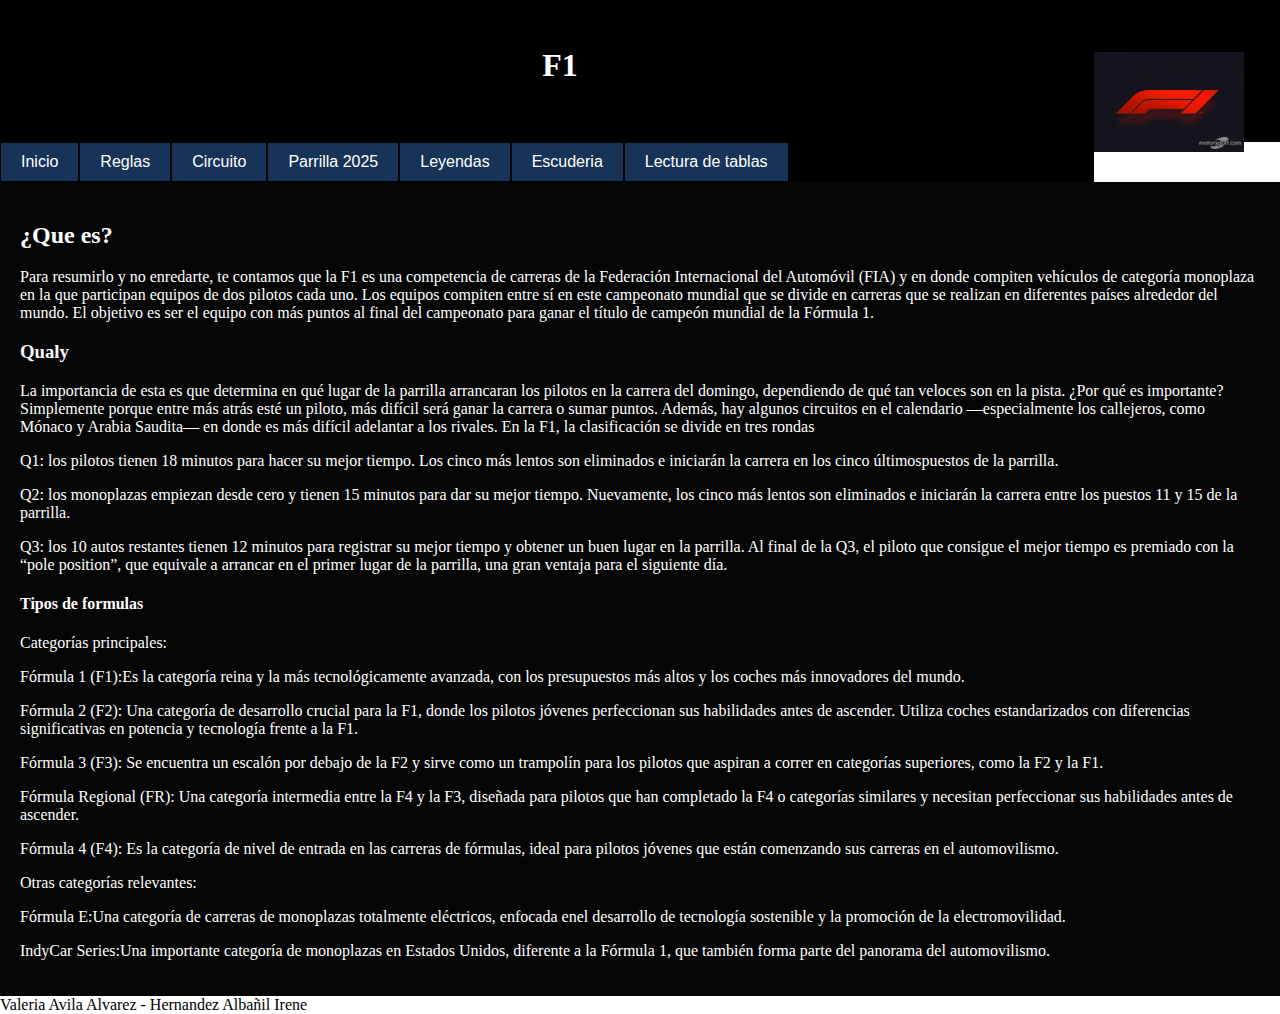
<file: index.html>
<!DOCTYPE html> <!--Indica el tipo de docta-->
<html  lang="es"> <!--HTML es la etiqueta raiz, lang indica el lenguaje "es" de español-->
<head> <!--Cabeza del documento-->
    <title> Proyecto</title> <!--Indica el titulo de la pagina-->
    <meta charset="UTF-8"> <!--Este metadato indica el tipo de caracter que usa la pagina-->
    <link rel="stylesheet" href="miestilo.css"> <!--Enlace a documentos externos-->
</head> <!--Termina el area de la cabeza del documento-->
<body> 
    <header> 
        <p>
            <h1> F1  
                <img src="Img/Logo.jpg" class="imagen-inline"> 
        </p> </h1>
    </header>
<nav class="navbar">
    <ul>
        <li><button class="btn-nav"><a href="inicio.html" class="a">Inicio</a></button></li>   
        <li><button class="btn-nav"><a href="reglas.html"class="a">Reglas</a></button></li> 
        <li><button class="btn-nav"><a href="circuitos.html"class="a">Circuito</a></button></li> 
        <li><button class="btn-nav"><a href="parrilla.html"class="a">Parrilla 2025</a></button></li>
        <li><button class="btn-nav"><a href="leyenda.html"class="a">Leyendas</a></button></li>
        <li><button class="btn-nav"><a href="escuderia.html"class="a">Escuderia</a></button></li>
        <li><button class="btn-nav"><a href="LecturaDeTablas.html"class="a">Lectura de tablas</a></button></li>
    </ul>
</nav>
<div class="contenedor">
            <article class="articulo">
                <h2> ¿Que es? </h2>
                <p> Para resumirlo y no enredarte, te contamos que la F1 es una competencia de carreras de la Federación Internacional del Automóvil (FIA) y en donde compiten vehículos de categoría monoplaza en la que participan equipos de dos pilotos cada uno. Los equipos compiten entre sí
                     en este campeonato mundial que se divide en carreras que se realizan en diferentes países alrededor del mundo. El objetivo es ser el equipo con más puntos al final del campeonato para ganar el título de campeón mundial de la Fórmula 1.</p>
            <h3>Qualy</h3>
                <p> La importancia de esta es que determina en qué lugar de la parrilla arrancaran los pilotos en la carrera del domingo, dependiendo de qué tan veloces son en la pista. ¿Por qué es importante? Simplemente porque entre más atrás esté un piloto, más difícil será ganar la carrera o sumar puntos. Además, hay algunos circuitos en el calendario —especialmente los 
                    callejeros, como Mónaco y Arabia Saudita— en donde es más difícil adelantar a los rivales. En la F1, la clasificación se divide en tres rondas <p></p>
                    Q1: los pilotos tienen 18 minutos para hacer su mejor tiempo. Los cinco más lentos son eliminados e iniciarán la carrera en los cinco últimospuestos de la parrilla. <p></p>
                    Q2: los monoplazas empiezan desde cero y tienen 15 minutos para dar su mejor tiempo. Nuevamente, los cinco más lentos son eliminados e iniciarán la carrera entre los puestos 11 y 15 de la parrilla. <p></p>
                    Q3: los 10 autos restantes tienen 12 minutos para registrar su mejor tiempo y obtener un buen lugar en la parrilla. Al final de la Q3, el piloto que consigue el mejor tiempo es premiado con la “pole position”, que equivale a arrancar en el primer lugar de la parrilla, una gran ventaja para el siguiente día.</p>
               <h4>Tipos de formulas</h4>
                <p> Categorías principales:<p></p>
                Fórmula 1 (F1):Es la categoría reina y la más tecnológicamente avanzada, con los presupuestos más altos y los coches más innovadores del mundo. <p></p>
                Fórmula 2 (F2): Una categoría de desarrollo crucial para la F1, donde los pilotos jóvenes perfeccionan sus habilidades antes de ascender. Utiliza coches estandarizados con diferencias significativas en potencia y tecnología frente a la F1.<p></p>
                Fórmula 3 (F3): Se encuentra un escalón por debajo de la F2 y sirve como un trampolín para los pilotos que aspiran a correr en categorías superiores, como la F2 y la F1.<p></p>
                Fórmula Regional (FR): Una categoría intermedia entre la F4 y la F3, diseñada para pilotos que han completado la F4 o categorías similares y necesitan perfeccionar sus habilidades antes de ascender.<p></p>
                Fórmula 4 (F4): Es la categoría de nivel de entrada en las carreras de fórmulas, ideal para pilotos jóvenes que están comenzando sus carreras en el automovilismo. <p></p>
                Otras categorías relevantes: <p></p>
                Fórmula E:Una categoría de carreras de monoplazas totalmente eléctricos, enfocada enel desarrollo de tecnología sostenible y la promoción de la electromovilidad.<p></p>
                IndyCar Series:Una importante categoría de monoplazas en Estados Unidos, diferente a la Fórmula 1, que también forma parte del panorama del automovilismo.</p></article>
             </div>
             <footer class="pie">Valeria Avila Alvarez - Hernandez Albañil Irene</footer>
        
</body> <!--Cierre del cuerpo del documento-->
</html> <!--Termina el documento-->
</file>
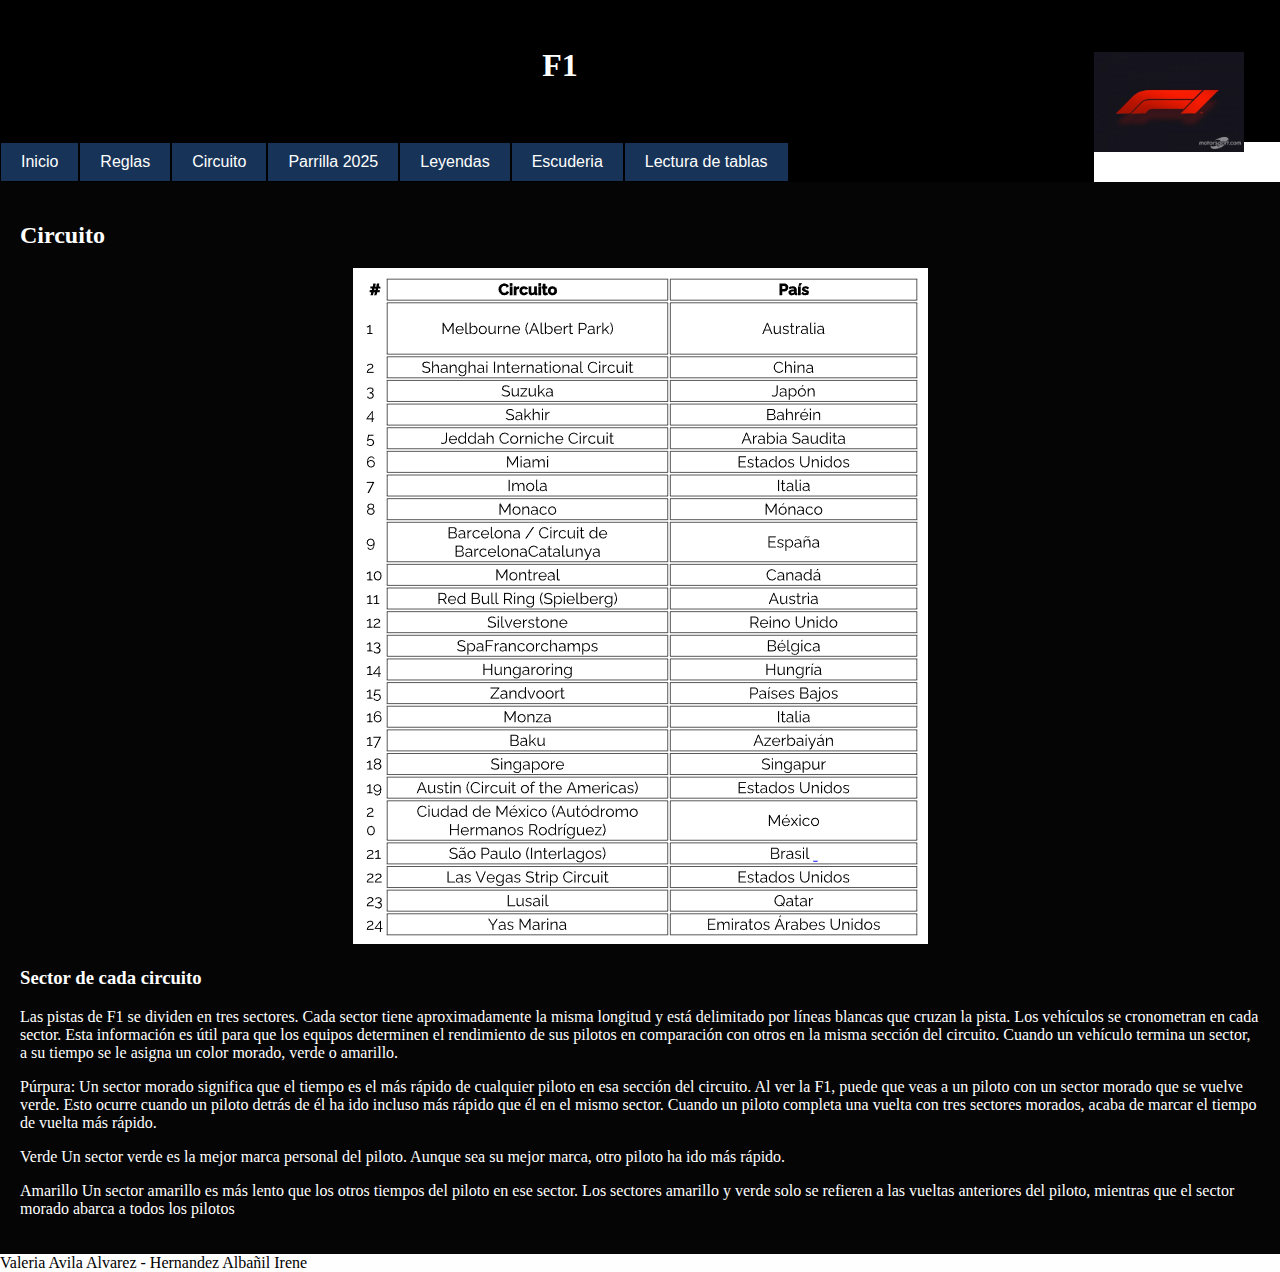
<file: circuitos.html>
<!DOCTYPE html> <!--Indica el tipo de docta-->
<html  lang="es"> <!--HTML es la etiqueta raiz, lang indica el lenguaje "es" de español-->
<head> <!--Cabeza del documento-->
    <title> Proyecto</title> <!--Indica el titulo de la pagina-->
    <meta charset="UTF-8"> <!--Este metadato indica el tipo de caracter que usa la pagina-->
    <link rel="stylesheet" href="circuitos.css"> <!--Enlace a documentos externos-->
</head> <!--Termina el area de la cabeza del documento-->
<body> 
    <header> 
        <p>
            <h1> F1  
                <img src="Img/Logo.jpg" class="imagen-inline"> 
        </p> </h1>
    </header>
<nav class="navbar">
    <ul>
        <li><button class="btn-nav"><a href="inicio.html" class="a">Inicio</a></button></li>   
        <li><button class="btn-nav"><a href="reglas.html"class="a">Reglas</a></button></li> 
        <li><button class="btn-nav"><a href="circuitos.html"class="a">Circuito</a></button></li> 
        <li><button class="btn-nav"><a href="parrilla.html"class="a">Parrilla 2025</a></button></li>
        <li><button class="btn-nav"><a href="leyenda.html"class="a">Leyendas</a></button></li>
        <li><button class="btn-nav"><a href="escuderia.html"class="a">Escuderia</a></button></li>
        <li><button class="btn-nav"><a href="LecturaDeTablas.html"class="a">Lectura de tablas</a></button></li>
    </ul>
</nav>
<div class="contenedor">
            <article class="articulo">
                <h2> Circuito</h2>
                <div class="contenedor-img">
                    <img src="Img/circuitos.PNG" class="contenedor-img">
                </div>
                <h3> Sector de cada circuito </h3>
                <p>Las pistas de F1 se dividen en tres sectores. Cada sector tiene aproximadamente la misma longitud y está delimitado por líneas blancas que cruzan la pista. Los vehículos se cronometran en cada sector. Esta información es útil para que los equipos determinen el rendimiento de sus pilotos en comparación con otros en la misma sección del circuito. Cuando un vehículo termina un sector, a su tiempo se le asigna un color morado, verde o amarillo.</p>
                <p>Púrpura: Un sector morado significa que el tiempo es el más rápido de cualquier piloto en esa sección del circuito. Al ver la F1, puede que veas a un piloto con un sector morado que se vuelve verde. Esto ocurre cuando un piloto detrás de él ha ido incluso más rápido que él en el mismo sector. Cuando un piloto completa una vuelta con tres sectores morados, acaba de marcar el tiempo de vuelta más rápido.
                <p>Verde Un sector verde es la mejor marca personal del piloto. Aunque sea su mejor marca, otro piloto ha ido más rápido.</p>
                <p>Amarillo Un sector amarillo es más lento que los otros tiempos del piloto en ese sector. Los sectores amarillo y verde solo se refieren a las vueltas anteriores del piloto, mientras que el sector morado abarca a todos los pilotos</p></article>
             </div>
             <footer class="pie">Valeria Avila Alvarez - Hernandez Albañil Irene</footer>
        
</body> <!--Cierre del cuerpo del documento-->
</html> <!--Termina el documento-->
</file>
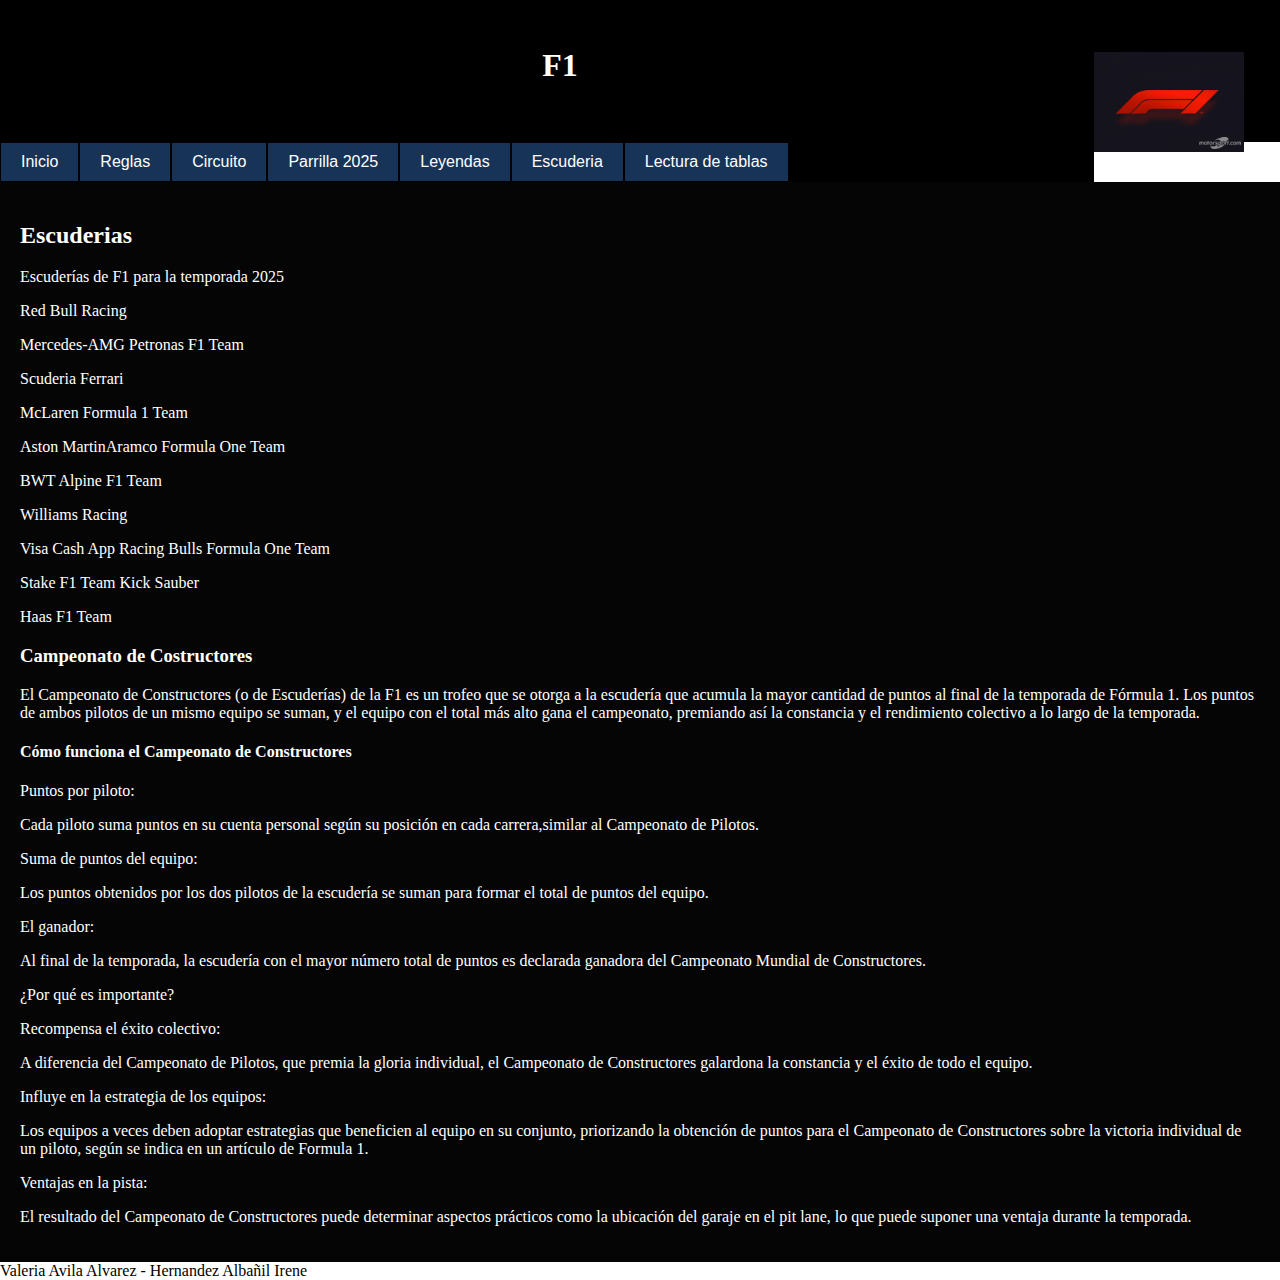
<file: escuderia.html>
<!DOCTYPE html> <!--Indica el tipo de docta-->
<html  lang="es"> <!--HTML es la etiqueta raiz, lang indica el lenguaje "es" de español-->
<head> <!--Cabeza del documento-->
    <title> Proyecto</title> <!--Indica el titulo de la pagina-->
    <meta charset="UTF-8"> <!--Este metadato indica el tipo de caracter que usa la pagina-->
    <link rel="stylesheet" href="escuderia.css"> <!--Enlace a documentos externos-->
</head> <!--Termina el area de la cabeza del documento-->
<body> 
    <header> 
        <p>
            <h1> F1  
                <img src="Img/Logo.jpg" class="imagen-inline"> 
        </p> </h1>
    </header>
<nav class="navbar">
    <ul>
        <li><button class="btn-nav"><a href="inicio.html" class="a">Inicio</a></button></li>   
        <li><button class="btn-nav"><a href="reglas.html"class="a">Reglas</a></button></li> 
        <li><button class="btn-nav"><a href="circuitos.html"class="a">Circuito</a></button></li> 
        <li><button class="btn-nav"><a href="parrilla.html"class="a">Parrilla 2025</a></button></li>
        <li><button class="btn-nav"><a href="leyenda.html"class="a">Leyendas</a></button></li>
        <li><button class="btn-nav"><a href="escuderia.html"class="a">Escuderia</a></button></li>
        <li><button class="btn-nav"><a href="LecturaDeTablas.html"class="a">Lectura de tablas</a></button></li>
    </ul>
</nav>
<div class="contenedor">
            <article class="articulo">
                <h2> Escuderias</h2>
                <p> Escuderías de F1 para la temporada 2025</p>
                <p>Red Bull Racing</p>
                <p>Mercedes-AMG Petronas F1 Team</p>
                <p>Scuderia Ferrari</p>
                <p>McLaren Formula 1 Team</p>
                <p>Aston MartinAramco Formula One Team</p>
                <p>BWT Alpine F1 Team</p>
                <p>Williams Racing</p>
                <p>Visa Cash App Racing Bulls Formula One Team</p>
                <p>Stake F1 Team Kick Sauber</p>
                <p>Haas F1 Team</p>

            <h3>Campeonato de Costructores</h3>
                <p> El Campeonato de Constructores (o de Escuderías) de la F1 es un trofeo que se otorga a la escudería que acumula la mayor cantidad de puntos al final de la temporada de Fórmula 1. Los puntos de ambos pilotos de un mismo equipo se suman, y el equipo con el total más alto gana el campeonato, premiando así la constancia y el rendimiento colectivo a lo largo de la temporada.</p>
               <h4>Cómo funciona el Campeonato de Constructores</h4>
                <p> Puntos por piloto:</p>
                <p>Cada piloto suma puntos en su cuenta personal según su posición en cada carrera,similar al Campeonato de Pilotos.</p>
                <p>Suma de puntos del equipo:</p>
                <p>Los puntos obtenidos por los dos pilotos de la escudería se suman para formar el total de puntos del equipo.</p>
                <p>El ganador:</p>
                <p>Al final de la temporada, la escudería con el mayor número total de puntos es declarada ganadora del Campeonato Mundial de Constructores.</p>
                <p>¿Por qué es importante?</p>
                <p>Recompensa el éxito colectivo: 
                <p>A diferencia del Campeonato de Pilotos, que premia la gloria individual, el Campeonato de Constructores galardona la constancia y el éxito de todo el equipo.</p>
                <p>Influye en la estrategia de los equipos: </p>
                <p>Los equipos a veces deben adoptar estrategias que beneficien al equipo en su conjunto, priorizando la obtención de puntos para el Campeonato de Constructores sobre la victoria individual de un piloto, según se indica en un artículo de Formula 1.</p>
                <p>Ventajas en la pista: </p>
                <p>El resultado del Campeonato de Constructores puede determinar aspectos prácticos como la ubicación del garaje en el pit lane, lo que puede suponer una ventaja durante la temporada.</p>
                </article>
             </div>
             <footer class="pie">Valeria Avila Alvarez - Hernandez Albañil Irene</footer>
             </body>
</html>
</file>
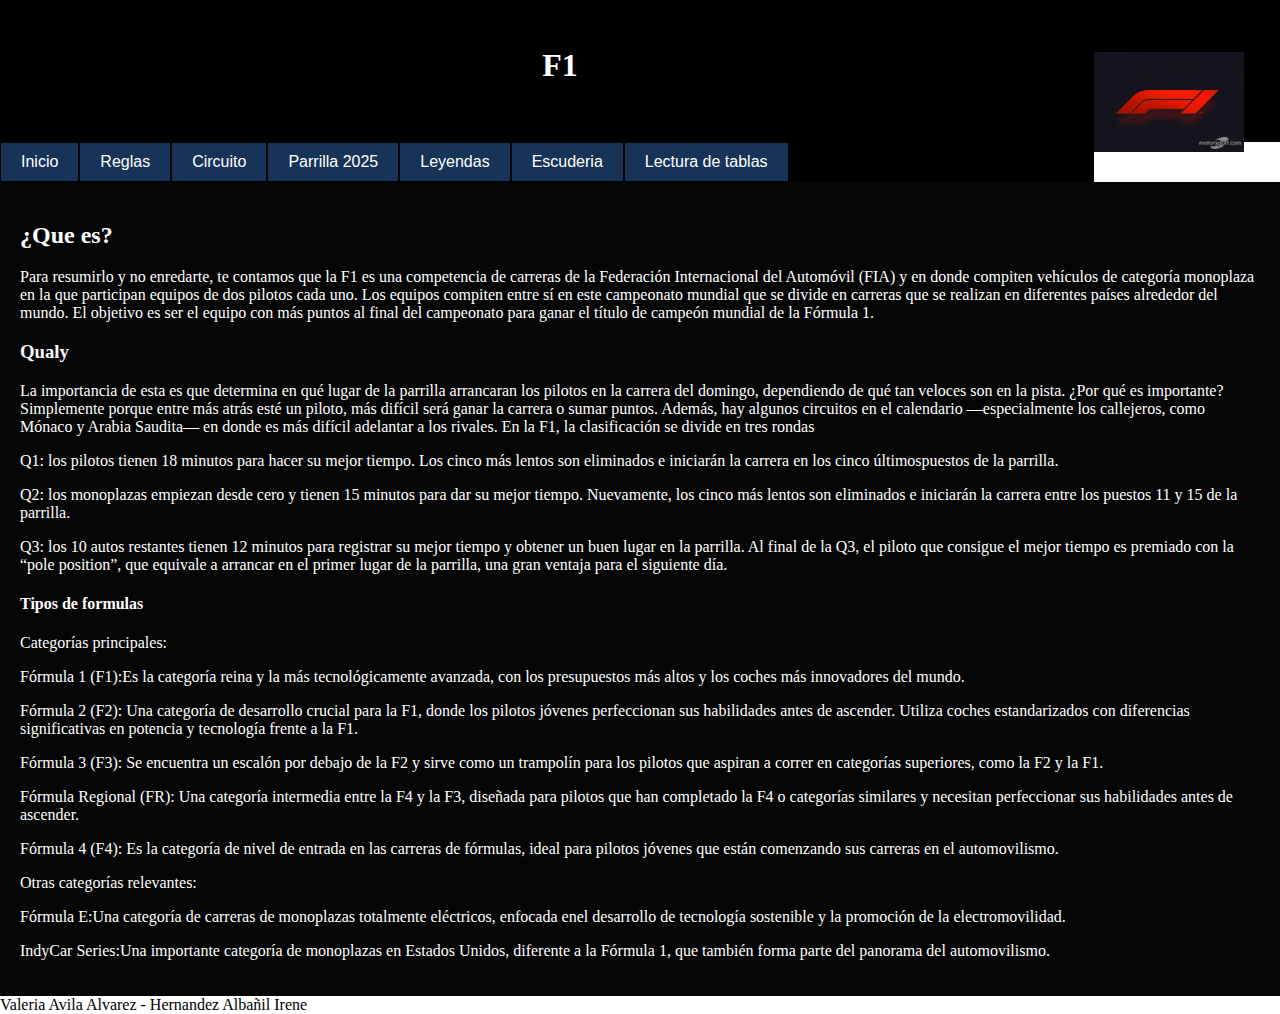
<file: inicio.html>
<!DOCTYPE html> <!--Indica el tipo de docta-->
<html  lang="es"> <!--HTML es la etiqueta raiz, lang indica el lenguaje "es" de español-->
<head> <!--Cabeza del documento-->
    <title> Proyecto</title> <!--Indica el titulo de la pagina-->
    <meta charset="UTF-8"> <!--Este metadato indica el tipo de caracter que usa la pagina-->
    <link rel="stylesheet" href="miestilo.css"> <!--Enlace a documentos externos-->
</head> <!--Termina el area de la cabeza del documento-->
<body> 
    <header> 
        <p>
            <h1> F1  
                <img src="Img/Logo.jpg" class="imagen-inline"> 
        </p> </h1>
    </header>
<nav class="navbar">
    <ul>
        <li><button class="btn-nav"><a href="inicio.html" class="a">Inicio</a></button></li>   
        <li><button class="btn-nav"><a href="reglas.html"class="a">Reglas</a></button></li> 
        <li><button class="btn-nav"><a href="circuitos.html"class="a">Circuito</a></button></li> 
        <li><button class="btn-nav"><a href="parrilla.html"class="a">Parrilla 2025</a></button></li>
        <li><button class="btn-nav"><a href="leyenda.html"class="a">Leyendas</a></button></li>
        <li><button class="btn-nav"><a href="escuderia.html"class="a">Escuderia</a></button></li>
        <li><button class="btn-nav"><a href="LecturaDeTablas.html"class="a">Lectura de tablas</a></button></li>
    </ul>
</nav>
<div class="contenedor">
            <article class="articulo">
                <h2> ¿Que es? </h2>
                <p> Para resumirlo y no enredarte, te contamos que la F1 es una competencia de carreras de la Federación Internacional del Automóvil (FIA) y en donde compiten vehículos de categoría monoplaza en la que participan equipos de dos pilotos cada uno. Los equipos compiten entre sí
                     en este campeonato mundial que se divide en carreras que se realizan en diferentes países alrededor del mundo. El objetivo es ser el equipo con más puntos al final del campeonato para ganar el título de campeón mundial de la Fórmula 1.</p>
            <h3>Qualy</h3>
                <p> La importancia de esta es que determina en qué lugar de la parrilla arrancaran los pilotos en la carrera del domingo, dependiendo de qué tan veloces son en la pista. ¿Por qué es importante? Simplemente porque entre más atrás esté un piloto, más difícil será ganar la carrera o sumar puntos. Además, hay algunos circuitos en el calendario —especialmente los 
                    callejeros, como Mónaco y Arabia Saudita— en donde es más difícil adelantar a los rivales. En la F1, la clasificación se divide en tres rondas <p></p>
                    Q1: los pilotos tienen 18 minutos para hacer su mejor tiempo. Los cinco más lentos son eliminados e iniciarán la carrera en los cinco últimospuestos de la parrilla. <p></p>
                    Q2: los monoplazas empiezan desde cero y tienen 15 minutos para dar su mejor tiempo. Nuevamente, los cinco más lentos son eliminados e iniciarán la carrera entre los puestos 11 y 15 de la parrilla. <p></p>
                    Q3: los 10 autos restantes tienen 12 minutos para registrar su mejor tiempo y obtener un buen lugar en la parrilla. Al final de la Q3, el piloto que consigue el mejor tiempo es premiado con la “pole position”, que equivale a arrancar en el primer lugar de la parrilla, una gran ventaja para el siguiente día.</p>
               <h4>Tipos de formulas</h4>
                <p> Categorías principales:<p></p>
                Fórmula 1 (F1):Es la categoría reina y la más tecnológicamente avanzada, con los presupuestos más altos y los coches más innovadores del mundo. <p></p>
                Fórmula 2 (F2): Una categoría de desarrollo crucial para la F1, donde los pilotos jóvenes perfeccionan sus habilidades antes de ascender. Utiliza coches estandarizados con diferencias significativas en potencia y tecnología frente a la F1.<p></p>
                Fórmula 3 (F3): Se encuentra un escalón por debajo de la F2 y sirve como un trampolín para los pilotos que aspiran a correr en categorías superiores, como la F2 y la F1.<p></p>
                Fórmula Regional (FR): Una categoría intermedia entre la F4 y la F3, diseñada para pilotos que han completado la F4 o categorías similares y necesitan perfeccionar sus habilidades antes de ascender.<p></p>
                Fórmula 4 (F4): Es la categoría de nivel de entrada en las carreras de fórmulas, ideal para pilotos jóvenes que están comenzando sus carreras en el automovilismo. <p></p>
                Otras categorías relevantes: <p></p>
                Fórmula E:Una categoría de carreras de monoplazas totalmente eléctricos, enfocada enel desarrollo de tecnología sostenible y la promoción de la electromovilidad.<p></p>
                IndyCar Series:Una importante categoría de monoplazas en Estados Unidos, diferente a la Fórmula 1, que también forma parte del panorama del automovilismo.</p></article>
             </div>
             <footer class="pie">Valeria Avila Alvarez - Hernandez Albañil Irene</footer>
        
</body> <!--Cierre del cuerpo del documento-->
</html> <!--Termina el documento-->
</file>
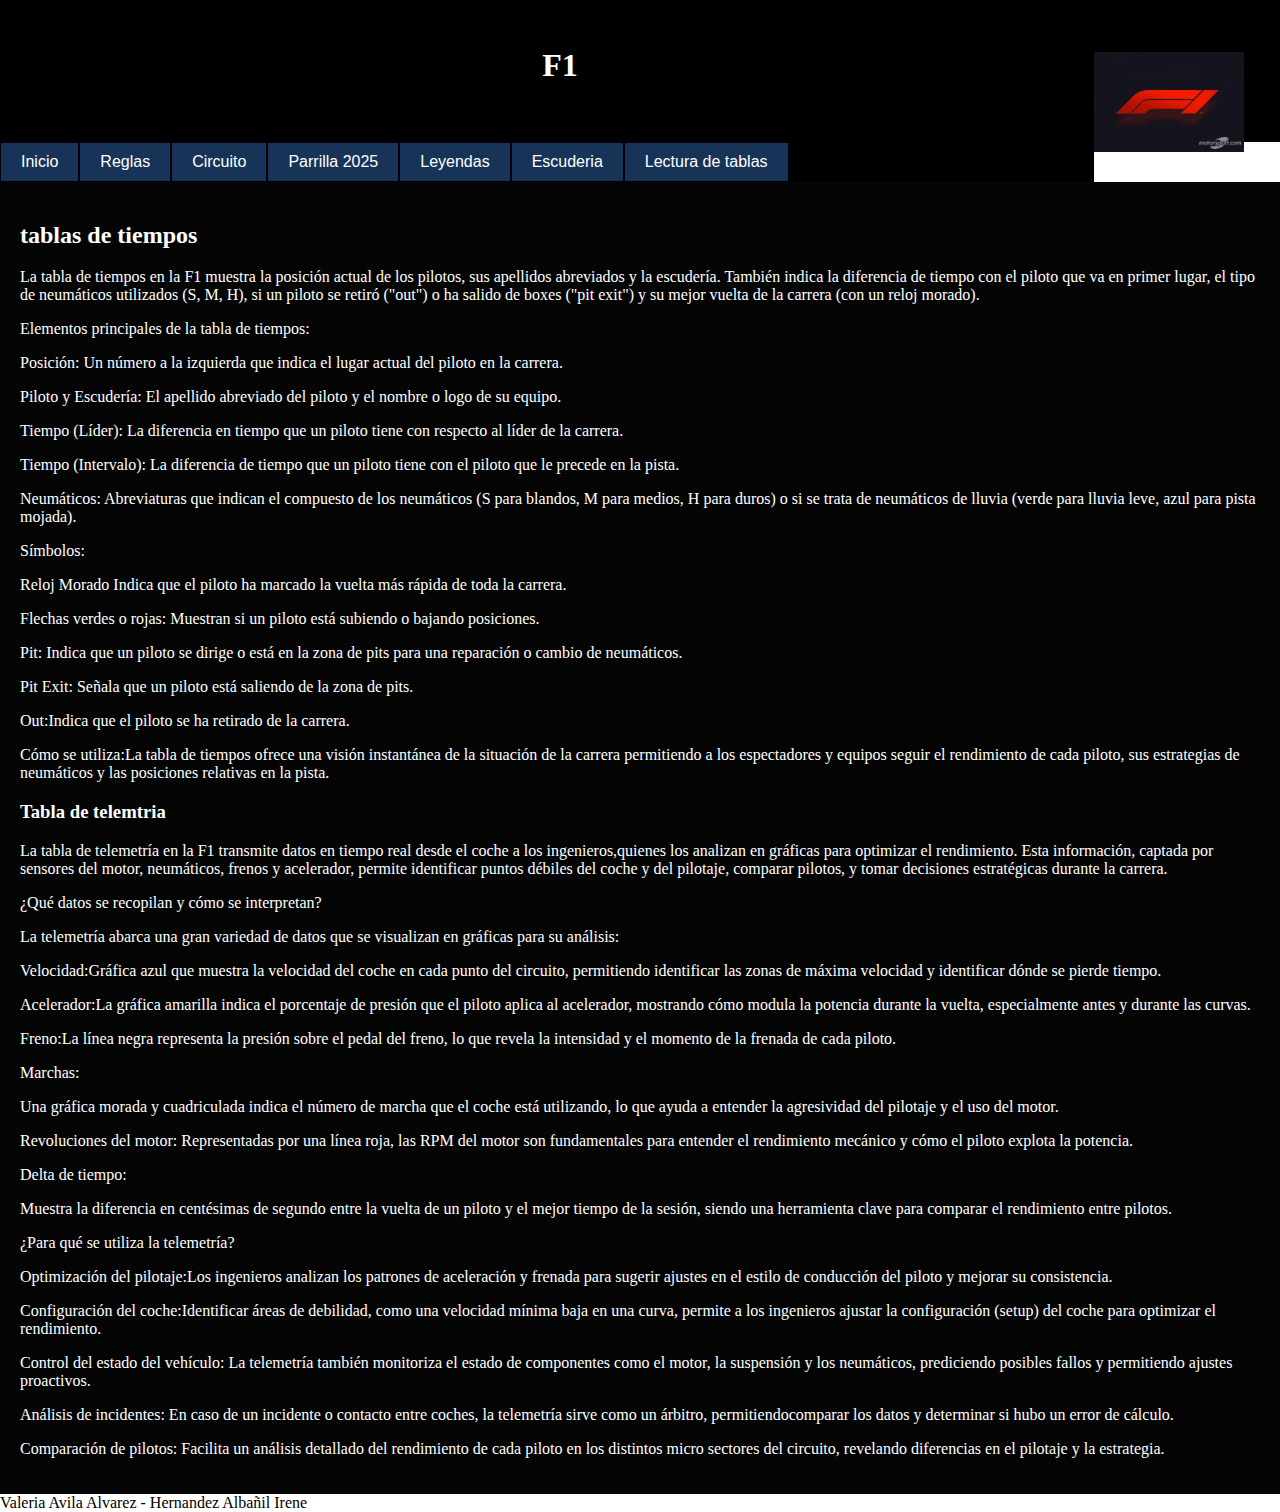
<file: LecturaDeTablas.html>
<!DOCTYPE html> <!--Indica el tipo de docta-->
<html  lang="es"> <!--HTML es la etiqueta raiz, lang indica el lenguaje "es" de español-->
<head> <!--Cabeza del documento-->
    <title> Proyecto</title> <!--Indica el titulo de la pagina-->
    <meta charset="UTF-8"> <!--Este metadato indica el tipo de caracter que usa la pagina-->
    <link rel="stylesheet" href="LecturaDeTablas.css"> <!--Enlace a documentos externos-->
</head> <!--Termina el area de la cabeza del documento-->
<body> 
    <header> 
        <p>
            <h1> F1  
                <img src="Img/Logo.jpg" class="imagen-inline"> 
        </p> </h1>
    </header>
<nav class="navbar">
    <ul>
        <li><button class="btn-nav"><a href="inicio.html" class="a">Inicio</a></button></li>   
        <li><button class="btn-nav"><a href="reglas.html"class="a">Reglas</a></button></li> 
        <li><button class="btn-nav"><a href="circuitos.html"class="a">Circuito</a></button></li> 
        <li><button class="btn-nav"><a href="parrilla.html"class="a">Parrilla 2025</a></button></li>
        <li><button class="btn-nav"><a href="leyenda.html"class="a">Leyendas</a></button></li>
        <li><button class="btn-nav"><a href="escuderia.html"class="a">Escuderia</a></button></li>
        <li><button class="btn-nav"><a href="LecturaDeTablas.html"class="a">Lectura de tablas</a></button></li>
    </ul>
</nav>
<div class="contenedor">
            <article class="articulo">
                <h2> tablas de tiempos</h2>
                <p>La tabla de tiempos en la F1 muestra la posición actual de los pilotos, sus apellidos abreviados y la escudería. También indica la diferencia de tiempo con el piloto que va en primer lugar, el tipo de neumáticos utilizados (S, M, H), si un piloto se retiró (&quot;out&quot;) o ha salido de boxes (&quot;pit exit&quot;) y su mejor vuelta de la carrera (con un reloj morado).</p>
                <p>Elementos principales de la tabla de tiempos:</p>
                <p>Posición: Un número a la izquierda que indica el lugar actual del piloto en la carrera.</p>
                <p>Piloto y Escudería: El apellido abreviado del piloto y el nombre o logo de su equipo.</p>
                <p>Tiempo (Líder): La diferencia en tiempo que un piloto tiene con respecto al líder de la carrera.</p>
                <p>Tiempo (Intervalo): La diferencia de tiempo que un piloto tiene con el piloto que le precede en la pista.</p>
                <p>Neumáticos: Abreviaturas que indican el compuesto de los neumáticos (S para blandos, M para medios, H para duros) o si se trata de neumáticos de lluvia (verde para lluvia leve, azul para pista mojada). </p>
                <p>Símbolos:</p>
                <p>Reloj Morado Indica que el piloto ha marcado la vuelta más rápida de toda la carrera.</p>
                <p>Flechas verdes o rojas: Muestran si un piloto está subiendo o bajando posiciones.</p>
                <p>Pit: Indica que un piloto se dirige o está en la zona de pits para una reparación o cambio de neumáticos.</p>
                <p>Pit Exit: Señala que un piloto está saliendo de la zona de pits.</p>
               <p> Out:Indica que el piloto se ha retirado de la carrera.</p>
                <p>Cómo se utiliza:La tabla de tiempos ofrece una visión instantánea de la situación de la carrera permitiendo a los espectadores y equipos seguir el rendimiento de cada piloto, sus estrategias de neumáticos y las posiciones relativas en la pista.</p>
<p></p>
            <h3>Tabla de telemtria</h3>
                <p>La tabla de telemetría en la F1 transmite datos en tiempo real desde el coche a los ingenieros,quienes los analizan en gráficas para optimizar el rendimiento. Esta información, captada por sensores del motor, neumáticos, frenos y acelerador, permite identificar puntos débiles del coche y del pilotaje, comparar pilotos, y tomar decisiones estratégicas durante la carrera.</p>
                 <p>¿Qué datos se recopilan y cómo se interpretan?</p>
                 <p>La telemetría abarca una gran variedad de datos que se visualizan en gráficas para su análisis:</p>
                 <p>Velocidad:Gráfica azul que muestra la velocidad del coche en cada punto del circuito, permitiendo identificar las zonas de máxima velocidad y identificar dónde se pierde tiempo.</p>
                 <p>Acelerador:La gráfica amarilla indica el porcentaje de presión que el piloto aplica al acelerador, mostrando cómo modula la potencia durante la vuelta, especialmente antes y durante las curvas.</p>
                <p>Freno:La línea negra representa la presión sobre el pedal del freno, lo que revela la intensidad y el momento de la frenada de cada piloto.</p>
                 <p>Marchas:</p>
                <p>Una gráfica morada y cuadriculada indica el número de marcha que el coche está utilizando, lo que ayuda a entender la agresividad del pilotaje y el uso del motor.</p>
                <p>Revoluciones del motor: Representadas por una línea roja, las RPM del motor son fundamentales para entender el rendimiento mecánico y cómo el piloto explota la potencia.</p>
               <p>Delta de tiempo:</p>
              <p>Muestra la diferencia en centésimas de segundo entre la vuelta de un piloto y el mejor tiempo de la sesión, siendo una herramienta clave para comparar el rendimiento entre pilotos.</p>
                <p>¿Para qué se utiliza la telemetría?</p>
                <p>Optimización del pilotaje:Los ingenieros analizan los patrones de aceleración y frenada para sugerir ajustes en el estilo de conducción del piloto y mejorar su consistencia.</p>
                <p>Configuración del coche:Identificar áreas de debilidad, como una velocidad mínima baja en una curva, permite a los ingenieros ajustar la configuración (setup) del coche para optimizar el rendimiento.</p>
                <p>Control del estado del vehículo: La telemetría también monitoriza el estado de componentes como el motor, la suspensión y los neumáticos, prediciendo posibles fallos y permitiendo ajustes proactivos.</p>
                <p>Análisis de incidentes: En caso de un incidente o contacto entre coches, la telemetría sirve como un árbitro, permitiendocomparar los datos y determinar si hubo un error de cálculo.</p>
                <p>Comparación de pilotos: Facilita un análisis detallado del rendimiento de cada piloto en los distintos micro sectores del circuito, revelando diferencias en el pilotaje y la estrategia.</p>
             </div>
             <footer class="pie">Valeria Avila Alvarez - Hernandez Albañil Irene</footer>
             </body>
</html>
</file>
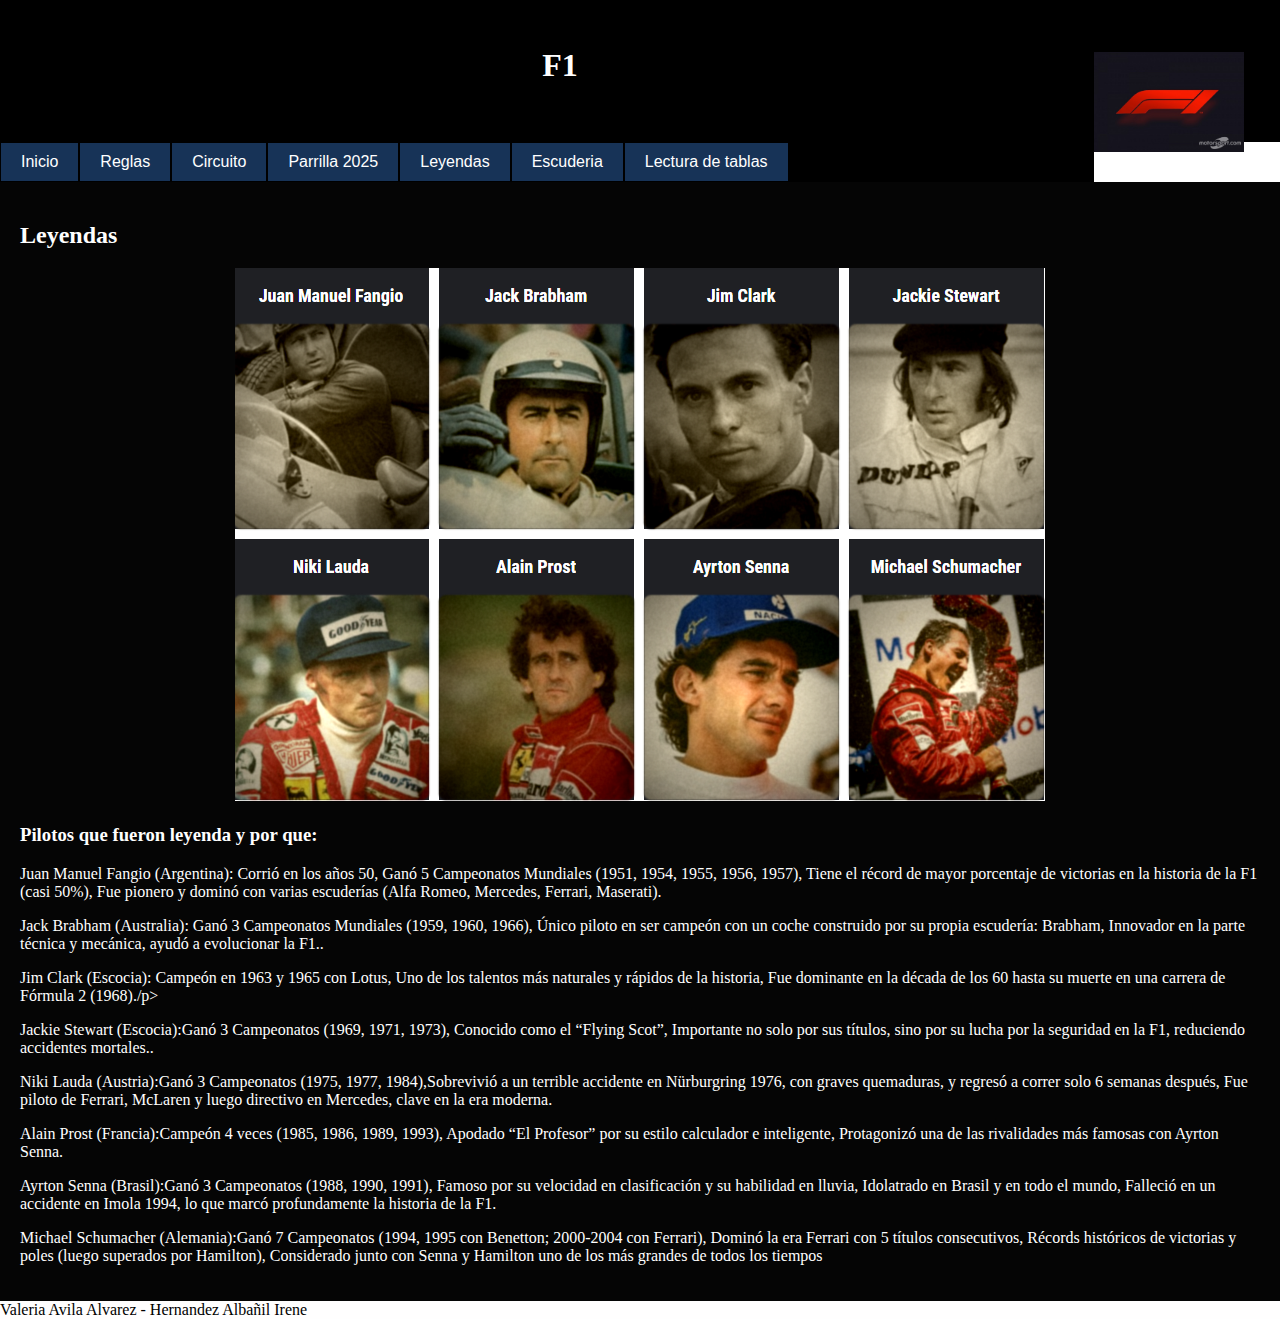
<file: leyenda.html>
<!DOCTYPE html> <!--Indica el tipo de docta-->
<html  lang="es"> <!--HTML es la etiqueta raiz, lang indica el lenguaje "es" de español-->
<head> <!--Cabeza del documento-->
    <title> Proyecto</title> <!--Indica el titulo de la pagina-->
    <meta charset="UTF-8"> <!--Este metadato indica el tipo de caracter que usa la pagina-->
    <link rel="stylesheet" href="leyendas.css"> <!--Enlace a documentos externos-->
</head> <!--Termina el area de la cabeza del documento-->
<body> 
    <header> 
        <p>
            <h1> F1  
                <img src="Img/Logo.jpg" class="imagen-inline"> 
        </p> </h1>
    </header>
<nav class="navbar">
    <ul>
        <li><button class="btn-nav"><a href="inicio.html" class="a">Inicio</a></button></li>   
        <li><button class="btn-nav"><a href="reglas.html"class="a">Reglas</a></button></li> 
        <li><button class="btn-nav"><a href="circuitos.html"class="a">Circuito</a></button></li> 
        <li><button class="btn-nav"><a href="parrilla.html"class="a">Parrilla 2025</a></button></li>
        <li><button class="btn-nav"><a href="leyenda.html"class="a">Leyendas</a></button></li>
        <li><button class="btn-nav"><a href="escuderia.html"class="a">Escuderia</a></button></li>
        <li><button class="btn-nav"><a href="LecturaDeTablas.html"class="a">Lectura de tablas</a></button></li>
    </ul>
</nav>
<div class="contenedor">
            <article class="articulo">
                <h2> Leyendas </h2>
                <div class="contenedor-img">
                    <img src="Img/leyendas.PNG" class="contenedor-img">
                </div>
            <h3> Pilotos que fueron leyenda y por que:</h3>
                <p>Juan Manuel Fangio (Argentina): Corrió en los años 50, Ganó 5 Campeonatos Mundiales (1951, 1954, 1955, 1956, 1957), Tiene el récord de mayor porcentaje de victorias en la historia de la F1 (casi 50%), Fue pionero y dominó con varias escuderías (Alfa Romeo, Mercedes, Ferrari, Maserati).</p>
                <p>Jack Brabham (Australia): Ganó 3 Campeonatos Mundiales (1959, 1960, 1966), Único piloto en ser campeón con un coche construido por su propia escudería: Brabham, Innovador en la parte técnica y mecánica, ayudó a evolucionar la F1..</p>
                <p>Jim Clark (Escocia): Campeón en 1963 y 1965 con Lotus, Uno de los talentos más naturales y rápidos de la historia, Fue dominante en la década de los 60 hasta su muerte en una carrera de Fórmula 2 (1968)./p>
                <p>Jackie Stewart (Escocia):Ganó 3 Campeonatos (1969, 1971, 1973), Conocido como el “Flying Scot”, Importante no solo por sus títulos, sino por su lucha por la seguridad en la F1, reduciendo accidentes mortales..</p>
                <p>Niki Lauda (Austria):Ganó 3 Campeonatos (1975, 1977, 1984),Sobrevivió a un terrible accidente en Nürburgring 1976, con graves quemaduras, y regresó a correr solo 6 semanas después, Fue piloto de Ferrari, McLaren y luego directivo en Mercedes, clave en la era moderna.</p>
                <p>Alain Prost (Francia):Campeón 4 veces (1985, 1986, 1989, 1993), Apodado “El Profesor” por su estilo calculador e inteligente, Protagonizó una de las rivalidades más famosas con Ayrton Senna.</p>
                <p>Ayrton Senna (Brasil):Ganó 3 Campeonatos (1988, 1990, 1991), Famoso por su velocidad en clasificación y su habilidad en lluvia, Idolatrado en Brasil y en todo el mundo, Falleció en un accidente en Imola 1994, lo que marcó profundamente la historia de la F1.</p>
                <p>Michael Schumacher (Alemania):Ganó 7 Campeonatos (1994, 1995 con Benetton; 2000-2004 con Ferrari), Dominó la era Ferrari con 5 títulos consecutivos, Récords históricos de victorias y poles (luego superados por Hamilton), Considerado junto con Senna y Hamilton uno de los más grandes de todos los tiempos</p>
               </article>
             </div>
             <footer class="pie">Valeria Avila Alvarez - Hernandez Albañil Irene</footer>
        
</body> <!--Cierre del cuerpo del documento-->
</html> <!--Termina el documento-->
</file>
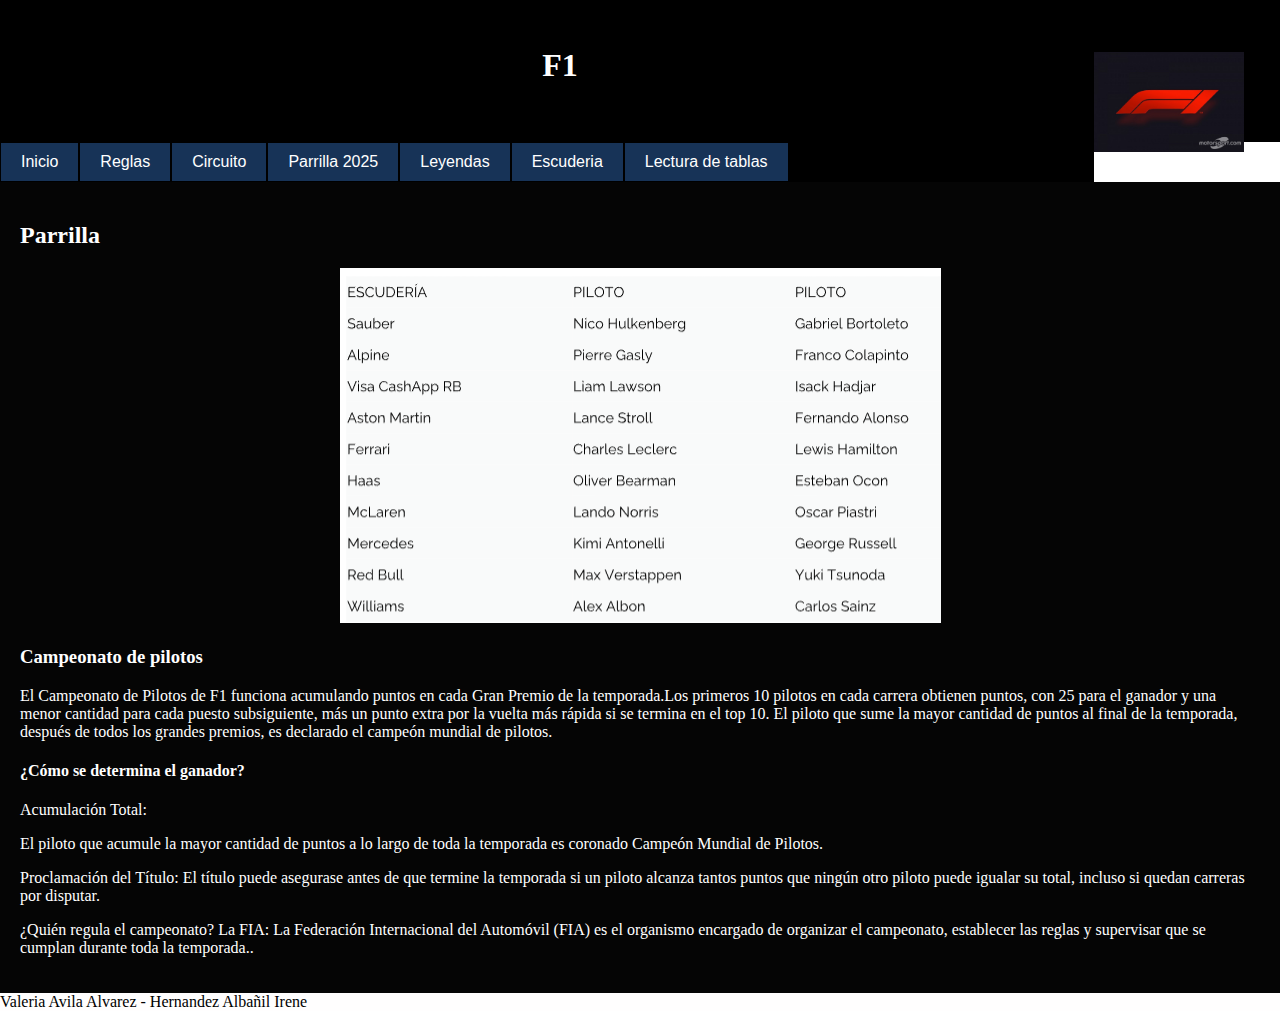
<file: parrilla.html>
<!DOCTYPE html> <!--Indica el tipo de docta-->
<html  lang="es"> <!--HTML es la etiqueta raiz, lang indica el lenguaje "es" de español-->
<head> <!--Cabeza del documento-->
    <title> Proyecto</title> <!--Indica el titulo de la pagina-->
    <meta charset="UTF-8"> <!--Este metadato indica el tipo de caracter que usa la pagina-->
    <link rel="stylesheet" href="parrilla.css"> <!--Enlace a documentos externos-->
</head> <!--Termina el area de la cabeza del documento-->
<body> 
    <header> 
        <p>
            <h1> F1  
                <img src="Img/Logo.jpg" class="imagen-inline"> 
        </p> </h1>
    </header>
<nav class="navbar">
    <ul>
        <li><button class="btn-nav"><a href="inicio.html" class="a">Inicio</a></button></li>   
        <li><button class="btn-nav"><a href="reglas.html"class="a">Reglas</a></button></li> 
        <li><button class="btn-nav"><a href="circuitos.html"class="a">Circuito</a></button></li> 
        <li><button class="btn-nav"><a href="parrilla.html"class="a">Parrilla 2025</a></button></li>
        <li><button class="btn-nav"><a href="leyenda.html"class="a">Leyendas</a></button></li>
        <li><button class="btn-nav"><a href="escuderia.html"class="a">Escuderia</a></button></li>
        <li><button class="btn-nav"><a href="LecturaDeTablas.html"class="a">Lectura de tablas</a></button></li>
    </ul>
</nav>
<div class="contenedor">
            <article class="articulo">
                <h2> Parrilla </h2>
                <div class="contenedor-img">
                    <img src="Img/parrilla.PNG" class="contenedor-img">
                </div>
            <h3>Campeonato de pilotos</h3>
                <p>El Campeonato de Pilotos de F1 funciona acumulando puntos en cada Gran Premio de la temporada.Los primeros 10 pilotos en cada carrera obtienen puntos, con 25 para el ganador y una menor cantidad para cada puesto subsiguiente, más un punto extra por la vuelta más rápida si se termina en el top 10. El piloto que sume la mayor cantidad de puntos al final de la temporada, después de todos los grandes premios, es declarado el campeón mundial de pilotos.</p>
                <h4>¿Cómo se determina el ganador?</h4>
                <p>Acumulación Total:</p>
                <p>El piloto que acumule la mayor cantidad de puntos a lo largo de toda la temporada es coronado Campeón Mundial de Pilotos.</p>
                <p>Proclamación del Título: El título puede asegurase antes de que termine la temporada si un piloto alcanza tantos puntos que ningún otro piloto puede igualar su total, incluso si quedan carreras por disputar.</p>
                <p>¿Quién regula el campeonato? La FIA: La Federación Internacional del Automóvil (FIA) es el organismo encargado de organizar el campeonato, establecer las reglas y supervisar que se cumplan durante toda la temporada..</p>
               </article>
             </div>
             <footer class="pie">Valeria Avila Alvarez - Hernandez Albañil Irene</footer>
        
</body> <!--Cierre del cuerpo del documento-->
</html> <!--Termina el documento-->
</file>
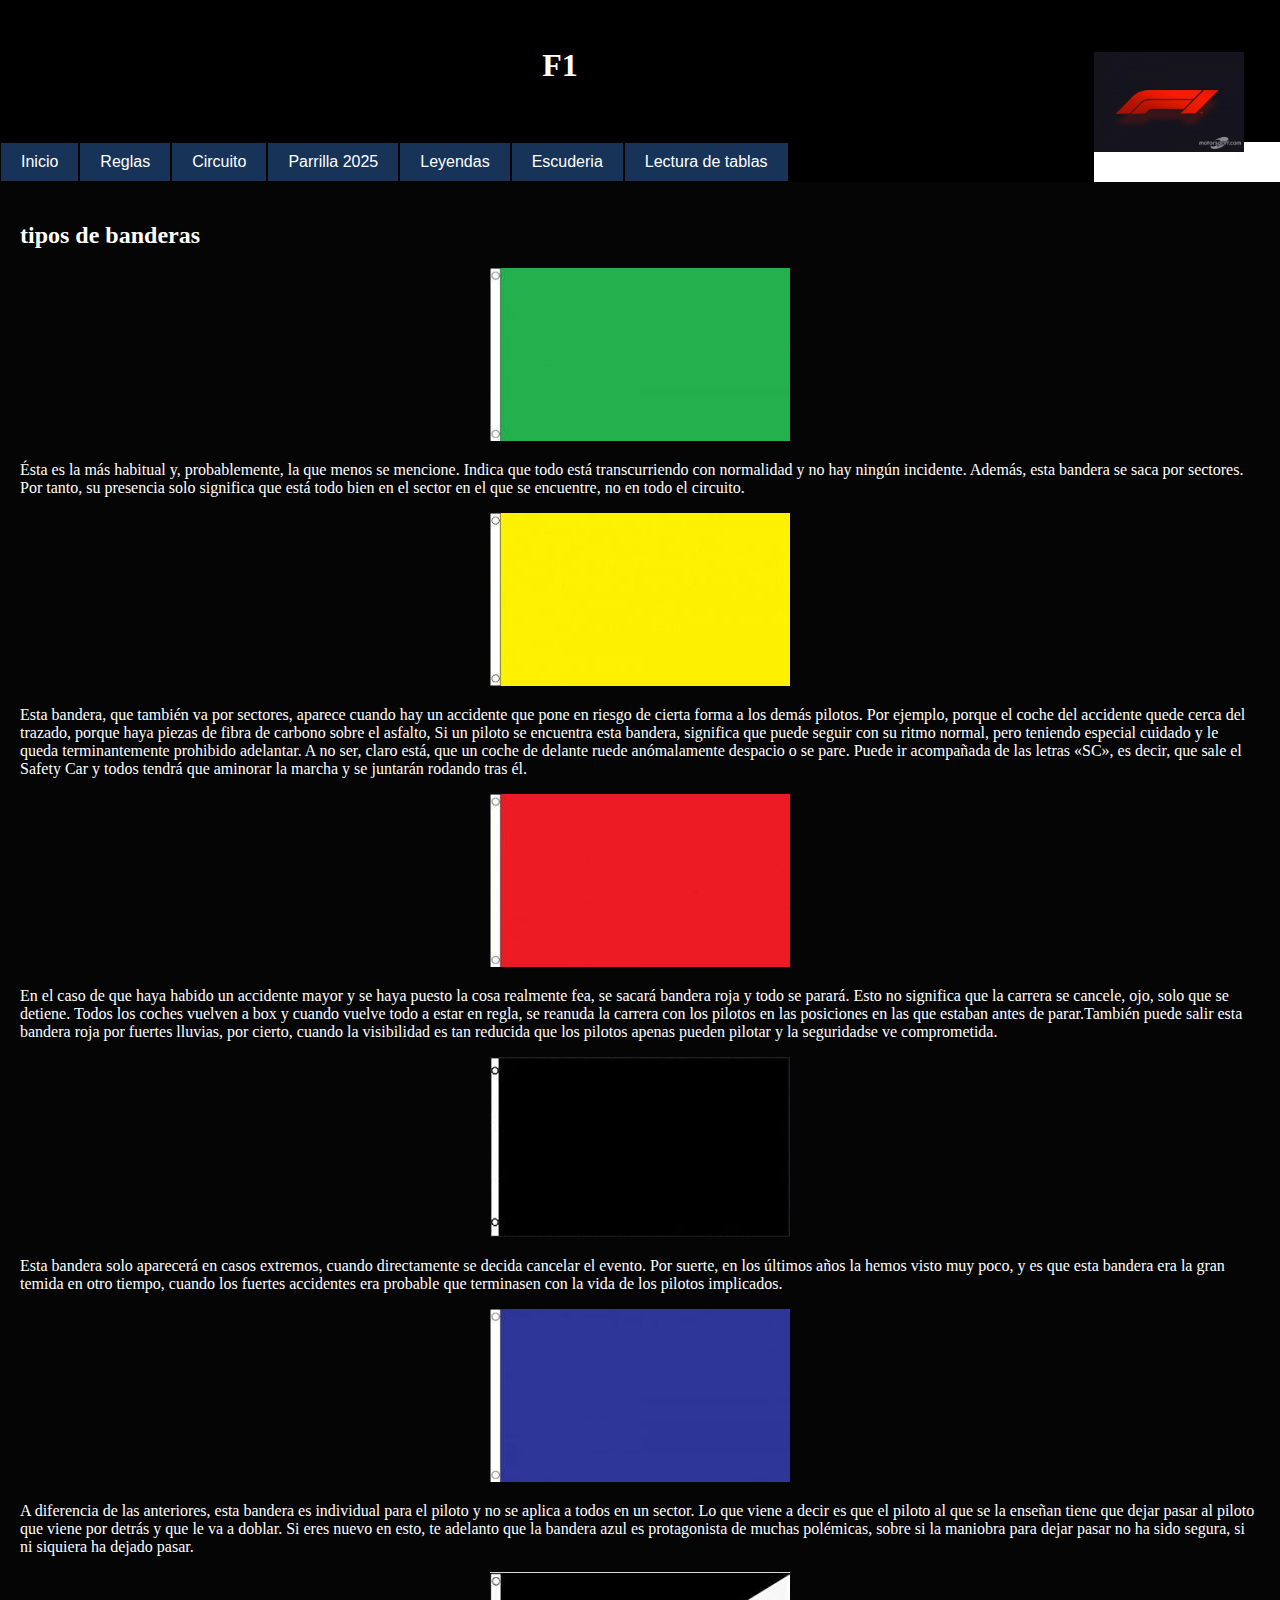
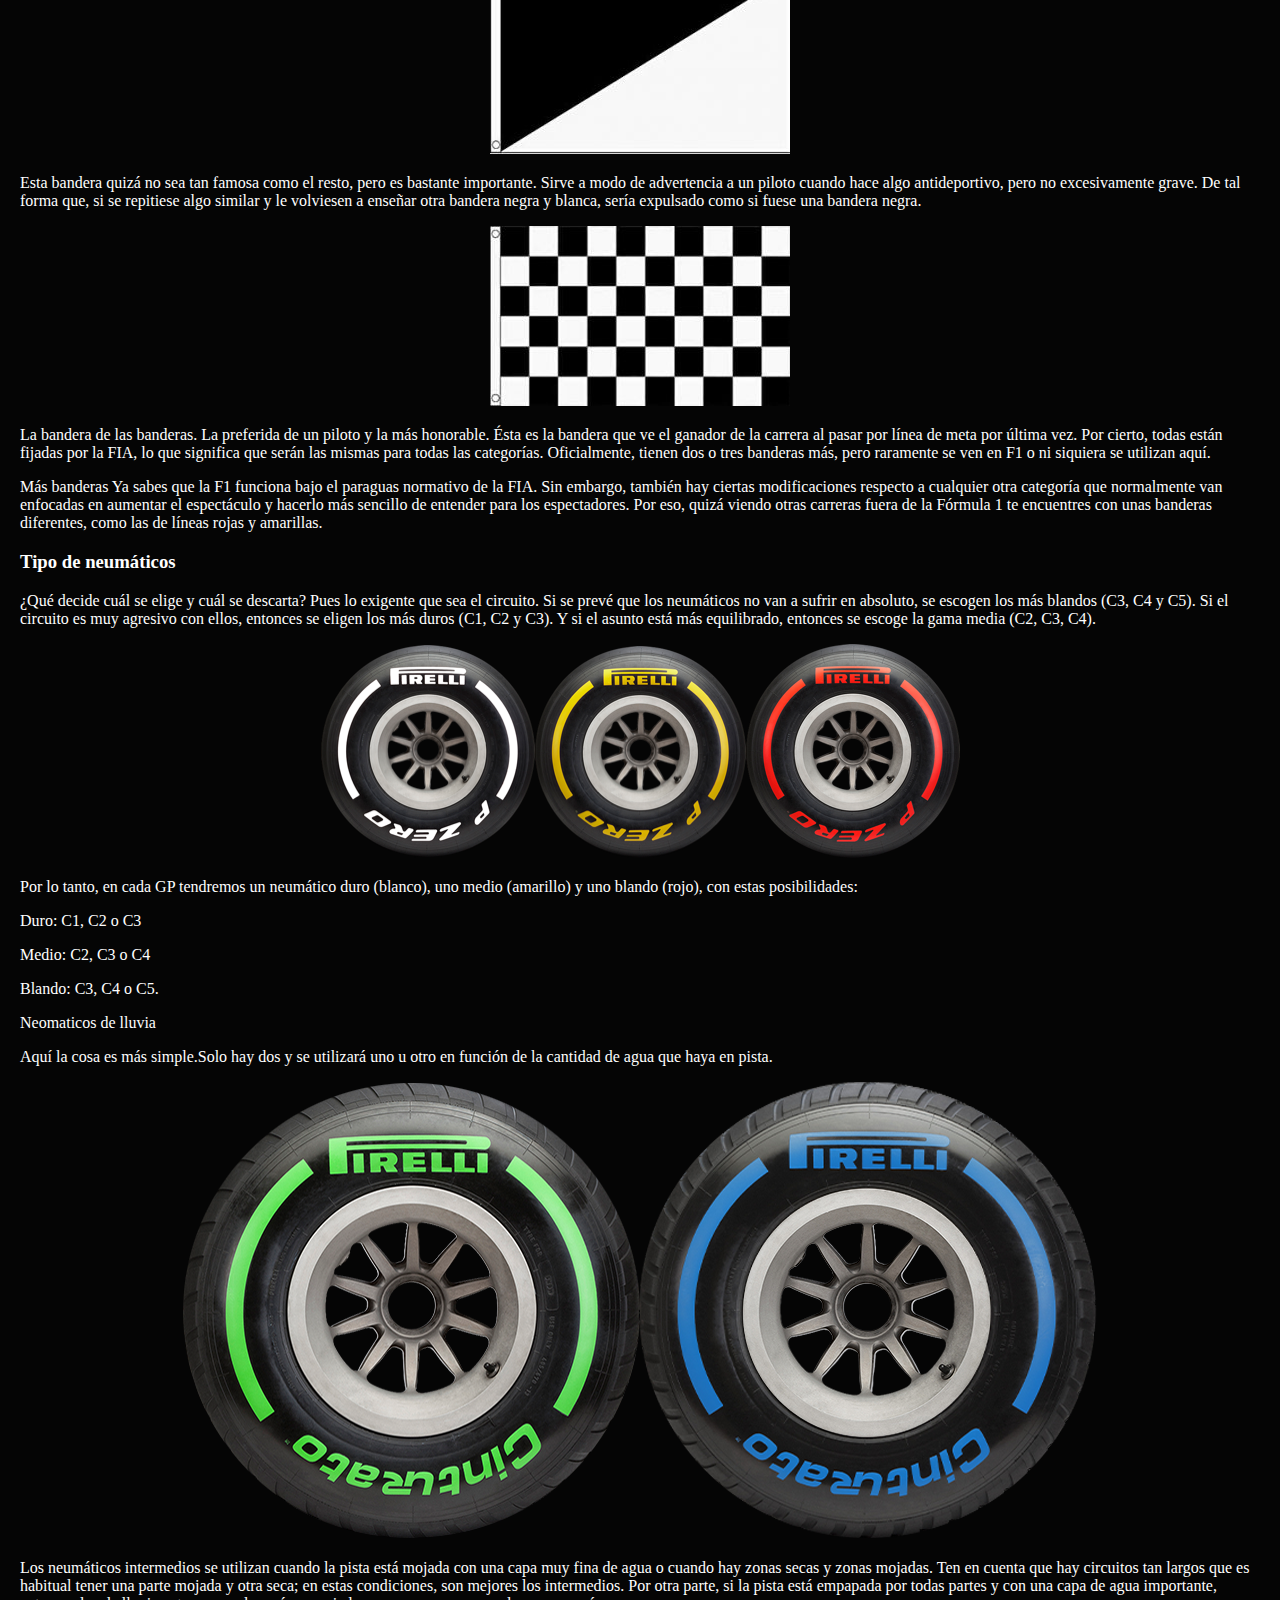
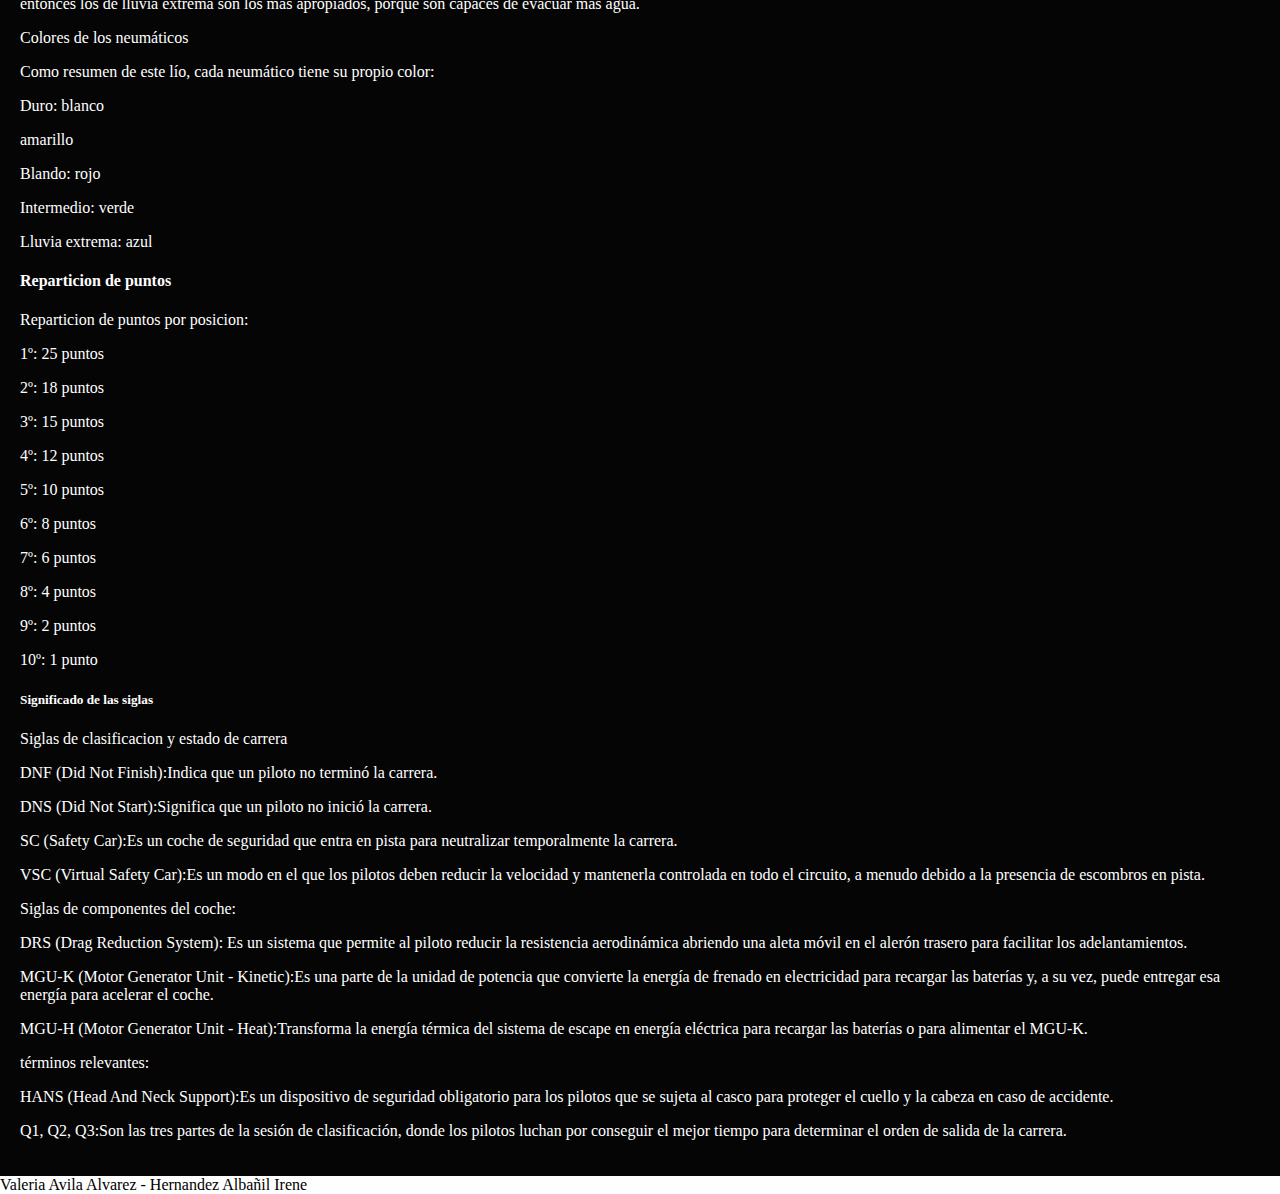
<file: reglas.html>
<!DOCTYPE html> <!--Indica el tipo de docta-->
<html  lang="es"> <!--HTML es la etiqueta raiz, lang indica el lenguaje "es" de español-->
<head> <!--Cabeza del documento-->
    <title> Proyecto</title> <!--Indica el titulo de la pagina-->
    <meta charset="UTF-8"> <!--Este metadato indica el tipo de caracter que usa la pagina-->
    <link rel="stylesheet" href="reglas.css"> <!--Enlace a documentos externos-->
</head> <!--Termina el area de la cabeza del documento-->
<body> 
    <header> 
        <p>
            <h1> F1  
                <img src="Img/Logo.jpg" class="imagen-inline"> 
        </p> </h1>
    </header>
<nav class="navbar">
    <ul>
        <li><button class="btn-nav"><a href="inicio.html" class="a">Inicio</a></button></li>   
        <li><button class="btn-nav"><a href="reglas.html"class="a">Reglas</a></button></li> 
        <li><button class="btn-nav"><a href="circuitos.html"class="a">Circuito</a></button></li> 
        <li><button class="btn-nav"><a href="parrilla.html"class="a">Parrilla 2025</a></button></li>
        <li><button class="btn-nav"><a href="leyenda.html"class="a">Leyendas</a></button></li>
        <li><button class="btn-nav"><a href="escuderia.html"class="a">Escuderia</a></button></li>
        <li><button class="btn-nav"><a href="LecturaDeTablas.html"class="a">Lectura de tablas</a></button></li>
    </ul>
</nav>
<div class="contenedor">
            <article class="articulo">
                <h2> tipos de banderas </h2>
                <div class="contenedor-img">
                    <img src="Img/banderaV.jpg" class="contenedor-img">
                </div>
                <p> Ésta es la más habitual y, probablemente, la que menos se mencione. Indica que todo está transcurriendo con normalidad y no hay ningún incidente. Además, esta bandera se saca por sectores. Por tanto, su presencia solo significa que está todo bien en el sector en el que se encuentre, no en todo el circuito.</p>
            <div class="contenedor-img">
                    <img src="Img/banderaA.jpg" class="contenedor-img">
                </div>
                <p> Esta bandera, que también va por sectores, aparece cuando hay un accidente que pone en riesgo de cierta forma a los demás pilotos. Por ejemplo, porque el coche del accidente quede cerca del trazado, porque haya piezas de fibra de carbono sobre el asfalto, Si un piloto se encuentra esta bandera, significa que puede seguir con su ritmo normal, pero teniendo especial cuidado y le queda terminantemente prohibido adelantar. A no ser, claro está, que un coche de delante ruede anómalamente despacio o se pare. Puede ir acompañada de las letras «SC», es decir, que sale el Safety Car y todos tendrá que aminorar la marcha y se juntarán rodando tras él.</p>
            <div class="contenedor-img">
                    <img src="Img/BanderaR.jpg" class="contenedor-img">
                </div>
                <p> En el caso de que haya habido un accidente mayor y se haya puesto la cosa realmente fea, se sacará bandera roja y todo se parará. Esto no significa que la carrera se cancele, ojo, solo que se detiene. Todos los coches vuelven a box y cuando vuelve todo a estar en regla, se reanuda la carrera con los pilotos en las posiciones en las que estaban antes de parar.También puede salir esta bandera roja por fuertes lluvias, por cierto, cuando la visibilidad es tan reducida que los pilotos apenas pueden pilotar y la seguridadse ve comprometida.</p>
             <div class="contenedor-img">
                    <img src="Img/banderaN.jpg" class="contenedor-img">
             </div>
                <p> Esta bandera solo aparecerá en casos extremos, cuando directamente se decida cancelar el evento. Por suerte, en los últimos años la hemos visto muy poco, y es que esta bandera era la gran temida en otro tiempo, cuando los fuertes accidentes era probable que terminasen con la vida de los pilotos implicados. </p>
            <div class="contenedor-img">
                    <img src="Img/BanderaAz.jpg" class="contenedor-img">
             </div>
                <p> A diferencia de las anteriores, esta bandera es individual para el piloto y no se aplica a todos en un sector. Lo que viene a decir es que el piloto al que se la enseñan tiene que dejar pasar al piloto que viene por detrás y que le va a doblar. Si eres nuevo en esto, te adelanto que la bandera azul es protagonista de muchas polémicas, sobre si la maniobra para dejar pasar no ha sido segura, si ni siquiera ha dejado pasar. </p>
                <div class="contenedor-img">
                    <img src="Img/BanderaB,N.jpg" class="contenedor-img">
             </div>
                <p> Esta bandera quizá no sea tan famosa como el resto, pero es bastante importante. Sirve a modo de advertencia a un piloto cuando hace algo antideportivo, pero no excesivamente grave. De tal forma que, si se repitiese algo similar y le volviesen a enseñar otra bandera negra y blanca, sería expulsado como si fuese una bandera negra.</p>
                <div class="contenedor-img">
                    <img src="Img/BanderaMeta.jpg" class="contenedor-img">
             </div>
                <p> La bandera de las banderas. La preferida de un piloto y la más honorable. Ésta es la bandera que ve el ganador de la carrera al pasar por línea de meta por última vez. Por cierto, todas están fijadas por la FIA, lo que significa que serán las mismas para todas las categorías. Oficialmente, tienen dos o tres banderas más, pero raramente se ven en F1 o ni siquiera se utilizan aquí. </p>
                <p> Más banderas Ya sabes que la F1 funciona bajo el paraguas normativo de la FIA. Sin embargo, también hay ciertas modificaciones respecto a cualquier otra categoría que normalmente van enfocadas en aumentar el espectáculo y hacerlo más sencillo de entender para los espectadores. Por eso, quizá viendo otras carreras fuera de la Fórmula 1 te encuentres con unas banderas diferentes, como las de líneas rojas y amarillas.</p>

                <h3>Tipo de neumáticos</h3>
                <p> ¿Qué decide cuál se elige y cuál se descarta? Pues lo exigente que sea el circuito. Si se prevé que los neumáticos no van a sufrir en absoluto, se escogen los más blandos (C3, C4 y C5). Si el circuito es muy agresivo con ellos, entonces se eligen los más duros (C1, C2 y C3). Y si el asunto está más equilibrado, entonces se escoge la gama media (C2, C3, C4).<p></p>
                <div class="contenedor-img">
                    <img src="Img/neoB.png"  class="contenedor-img"><img src="Img/neoAm.png" ><img src="Img/neoRj.png" class="contenedor-img">
             </div>
            <p> Por lo tanto, en cada GP tendremos un neumático duro (blanco), uno medio (amarillo) y uno blando (rojo), con estas posibilidades:</p>
             <p>Duro: C1, C2 o C3</p>
             <p>Medio: C2, C3 o C4</p>
             <p>Blando: C3, C4 o C5.</p>

             <p>Neomaticos de lluvia</p>
             <p>Aquí la cosa es más simple.Solo hay dos y se utilizará uno u otro en función de la cantidad de agua que haya en pista.</p>
             <div class="contenedor-img">
                    <img src="Img/neoV.png"  class="contenedor-img"><img src="Img/neoAz.png" class="contenedor-img" >
             </div>
             <p>Los neumáticos intermedios se utilizan cuando la pista está mojada con una capa muy fina de agua o cuando hay zonas secas y zonas mojadas. Ten en cuenta que hay circuitos tan largos que es habitual tener una parte mojada y otra seca; en estas condiciones, son mejores los intermedios. Por otra parte, si la pista está empapada por todas partes y con una capa de agua importante, entonces los de lluvia extrema son los más apropiados, porque son capaces de evacuar más agua.</p>

             <p>Colores de los neumáticos</p>
             <p>Como resumen de este lío, cada neumático tiene su propio color:</p>
             <p>Duro: blanco</p>
             <p> amarillo</p>
             <p>Blando: rojo</p>
             <p>Intermedio: verde</p>
             <p>Lluvia extrema: azul</p>

             <h4>Reparticion de puntos</h4>
             <p>Reparticion de puntos por posicion:</p>
             <p>1º: 25 puntos</p>
             <p>2º: 18 puntos</p>
             <p>3º: 15 puntos</p>
             <p>4º: 12 puntos</p>
             <p>5º: 10 puntos</p>
             <p>6º: 8 puntos</p>
             <p>7º: 6 puntos</p>
             <p>8º: 4 puntos</p>
             <p>9º: 2 puntos</p>
             <p>10º: 1 punto</p>

             <h5> Significado de las siglas</h5>
             <p>Siglas de clasificacion y estado de carrera</p>
             <p>DNF (Did Not Finish):Indica que un piloto no terminó la carrera.</p>
             <p>DNS (Did Not Start):Significa que un piloto no inició la carrera.</p>
             <p>SC (Safety Car):Es un coche de seguridad que entra en pista para neutralizar temporalmente la carrera.</p>
             <p>VSC (Virtual Safety Car):Es un modo en el que los pilotos deben reducir la velocidad y mantenerla controlada en todo el circuito, a menudo debido a la presencia de escombros en pista.</p>
             <p>Siglas de componentes del coche:</p>
             <p>DRS (Drag Reduction System): Es un sistema que permite al piloto reducir la resistencia aerodinámica abriendo una aleta móvil en el alerón trasero para facilitar los adelantamientos.</p>
             <p>MGU-K (Motor Generator Unit - Kinetic):Es una parte de la unidad de potencia que convierte la energía de frenado en electricidad para recargar las baterías y, a su vez, puede entregar esa energía para acelerar el coche.</p>
             <p>MGU-H (Motor Generator Unit - Heat):Transforma la energía térmica del sistema de escape en energía eléctrica para recargar las baterías o para alimentar el MGU-K.</p>
             <p> términos relevantes:</p>
             <p>HANS (Head And Neck Support):Es un dispositivo de seguridad obligatorio para los pilotos que se sujeta al casco para proteger el cuello y la cabeza en caso de accidente.</p>
            <p>Q1, Q2, Q3:Son las tres partes de la sesión de clasificación, donde los pilotos luchan por conseguir el mejor tiempo para determinar el orden de salida de la carrera.</p></article>
             </div>
             <footer class="pie">Valeria Avila Alvarez - Hernandez Albañil Irene</footer>
        
</body> <!--Cierre del cuerpo del documento-->
</html> <!--Termina el documento-->
</file>
<file: miestilo.css>
header{
    background-color: black;
    padding: 2%;
    text-align: center;
    border-top: 10px black;
    border-bottom: 10px black;
    color: white;
}
.imagen-inline{
    width:150px;
    height: auto;
    float: right;
    display: inline; 
    margin-right: 10px;
    margin-top: 5px;}

    .navbar ul{
        background-color: black;
        list-style: none;
        display: flex;
        justify-content: flex-start;
        padding: 0;
        margin: 0;
    }
.a{
    text-decoration: none;
    color: white;
}
    .btn-nav{
        background-color:rgb(23, 51, 87);
        color: rgb(0, 0, 0);
        border: 1px solid rgb(0, 0, 0);
        padding: 10px 20px;
        font-size: 16px;
        cursor: pointer;
    }

    .btn-nav:hover{
        background-color: rgb(12, 22, 51);
    }

    .contenedor{
        display:flex;
        color: white;
        width: 100vw;
    }
    .articulo{
        background-color: rgb(5, 5, 5);
        flex: 3;
        padding: 20px;
    }

    .pie{
        background-color: rgb(255, 255, 255);
         
    }
    body{
        margin: 0; }
</file>
<file: circuitos.css>
header{
    background-color: black;
    padding: 2%;
    text-align: center;
    border-top: 10px black;
    border-bottom: 10px black;
    color: white;
}
.imagen-inline{
    width:150px;
    height: auto;
    float: right;
    display: inline; 
    margin-right: 10px;
    margin-top: 5px;}

    .navbar ul{
        background-color: black;
        list-style: none;
        display: flex;
        justify-content: flex-start;
        padding: 0;
        margin: 0;
    }

    .btn-nav{
        background-color:rgb(23, 51, 87);
        color: white;
        border: 1px solid rgb(0, 0, 0);
        padding: 10px 20px;
        font-size: 16px;
        cursor: pointer;
    }
    .a{
        text-decoration: none;
        color: white;
    }

    .btn-nav:hover{
        background-color: rgb(12, 22, 51);
    }

    .contenedor{
        display:flex;
        color: white;
        width: 100vw;
    }
    .articulo{
        background-color: rgb(5, 5, 5);
        flex: 3;
        padding: 20px;

    .contenedor-img{
    text-align: center;
    }
    }

    .pie{
        background-color: rgb(255, 254, 254);
         
    }
    body{
        margin: 0; }
</file>
<file: escuderia.css>
header{
    background-color: black;
    padding: 2%;
    text-align: center;
    border-top: 10px black;
    border-bottom: 10px black;
    color: white;
}
.imagen-inline{
    width:150px;
    height: auto;
    float: right;
    display: inline; 
    margin-right: 10px;
    margin-top: 5px;}

    .navbar ul{
        background-color: black;
        list-style: none;
        display: flex;
        justify-content: flex-start;
        padding: 0;
        margin: 0;
    }

    .btn-nav{
        background-color:rgb(23, 51, 87);
        color: white;
        border: 1px solid rgb(0, 0, 0);
        padding: 10px 20px;
        font-size: 16px;
        cursor: pointer;
    }
    .a{
        text-decoration: none;
        color: white;
    }

    .btn-nav:hover{
        background-color: rgb(12, 22, 51);
    }

    .contenedor{
        display:flex;
        color: white;
        width: 100vw;
    }
    .articulo{
        background-color: rgb(5, 5, 5);
        flex: 3;
        padding: 20px;
    }

    .pie{
        background-color: rgb(255, 255, 255);
         
    }
    body{
        margin: 0; }
</file>
<file: LecturaDeTablas.css>
header{
    background-color: black;
    padding: 2%;
    text-align: center;
    border-top: 10px black;
    border-bottom: 10px black;
    color: white;
}
.imagen-inline{
    width:150px;
    height: auto;
    float: right;
    display: inline; 
    margin-right: 10px;
    margin-top: 5px;}

    .navbar ul{
        background-color: black;
        list-style: none;
        display: flex;
        justify-content: flex-start;
        padding: 0;
        margin: 0;
    }

    .btn-nav{
        background-color:rgb(23, 51, 87);
        color: white;
        border: 1px solid rgb(0, 0, 0);
        padding: 10px 20px;
        font-size: 16px;
        cursor: pointer;
    }
    .a{
        text-decoration: none;
        color: white;
    }

    .btn-nav:hover{
        background-color: rgb(12, 22, 51);
    }

    .contenedor{
        display:flex;
        color: white;
        width: 100vw;
    }
    .articulo{
        background-color: rgb(5, 5, 5);
        flex: 3;
        padding: 20px;
    }

    .pie{
        background-color: rgb(255, 255, 255);
         
    }
    body{
        margin: 0; }
</file>
<file: leyendas.css>
header{
    background-color: black;
    padding: 2%;
    text-align: center;
    border-top: 10px black;
    border-bottom: 10px black;
    color: white;
}
.imagen-inline{
    width:150px;
    height: auto;
    float: right;
    display: inline; 
    margin-right: 10px;
    margin-top: 5px;}

    .navbar ul{
        background-color: black;
        list-style: none;
        display: flex;
        justify-content: flex-start;
        padding: 0;
        margin: 0;
    }

    .btn-nav{
        background-color:rgb(23, 51, 87);
        color: white;
        border: 1px solid rgb(0, 0, 0);
        padding: 10px 20px;
        font-size: 16px;
        cursor: pointer;
    }
    .a{
        text-decoration: none;
        color: white;
    }
    .btn-nav:hover{
        background-color: rgb(12, 22, 51);
    }

    .contenedor{
        display:flex;
        color: white;
        width: 100vw;
    }
    .articulo{
        background-color: rgb(5, 5, 5);
        flex: 3;
        padding: 20px;

    .contenedor-img{
    text-align: center;
    }
    }

    .pie{
        background-color: rgb(255, 254, 254);
         
    }
    body{
        margin: 0; }
</file>
<file: parrilla.css>
header{
    background-color: black;
    padding: 2%;
    text-align: center;
    border-top: 10px black;
    border-bottom: 10px black;
    color: white;
}
.imagen-inline{
    width:150px;
    height: auto;
    float: right;
    display: inline; 
    margin-right: 10px;
    margin-top: 5px;}

    .navbar ul{
        background-color: black;
        list-style: none;
        display: flex;
        justify-content: flex-start;
        padding: 0;
        margin: 0;
    }
    .a{
        text-decoration: none;
        color: white;
    }

    .btn-nav{
        background-color:rgb(23, 51, 87);
        color: white;
        border: 1px solid rgb(0, 0, 0);
        padding: 10px 20px;
        font-size: 16px;
        cursor: pointer;
    }

    .btn-nav:hover{
        background-color: rgb(12, 22, 51);
    }

    .contenedor{
        display:flex;
        color: white;
        width: 100vw;
    }
    .articulo{
        background-color: rgb(5, 5, 5);
        flex: 3;
        padding: 20px;

    .contenedor-img{
    text-align: center;
    }
    }

    .pie{
        background-color: rgb(255, 254, 254);
         
    }
    body{
        margin: 0; }
</file>
<file: reglas.css>
header{
    background-color: black;
    padding: 2%;
    text-align: center;
    border-top: 10px black;
    border-bottom: 10px black;
    color: white;
}
.imagen-inline{
    width:150px;
    height: auto;
    float: right;
    display: inline; 
    margin-right: 10px;
    margin-top: 5px;}

    .navbar ul{
        background-color: black;
        list-style: none;
        display: flex;
        justify-content: flex-start;
        padding: 0;
        margin: 0;
    }

    .btn-nav{
        background-color:rgb(23, 51, 87);
        color: white;
        border: 1px solid rgb(0, 0, 0);
        padding: 10px 20px;
        font-size: 16px;
        cursor: pointer;
    }
    .a{
        text-decoration: none;
        color: white;
    }
    .btn-nav:hover{
        background-color: rgb(12, 22, 51);
    }

    .contenedor{
        display:flex;
        color: white;
        width: 100vw;
    }
    .articulo{
        background-color: rgb(5, 5, 5);
        flex: 3;
        padding: 20px;

    .contenedor-img{
    text-align: center;
    }
    }

    .pie{
        background-color: rgb(255, 254, 254);
         
    }
    body{
        margin: 0; }
</file>
